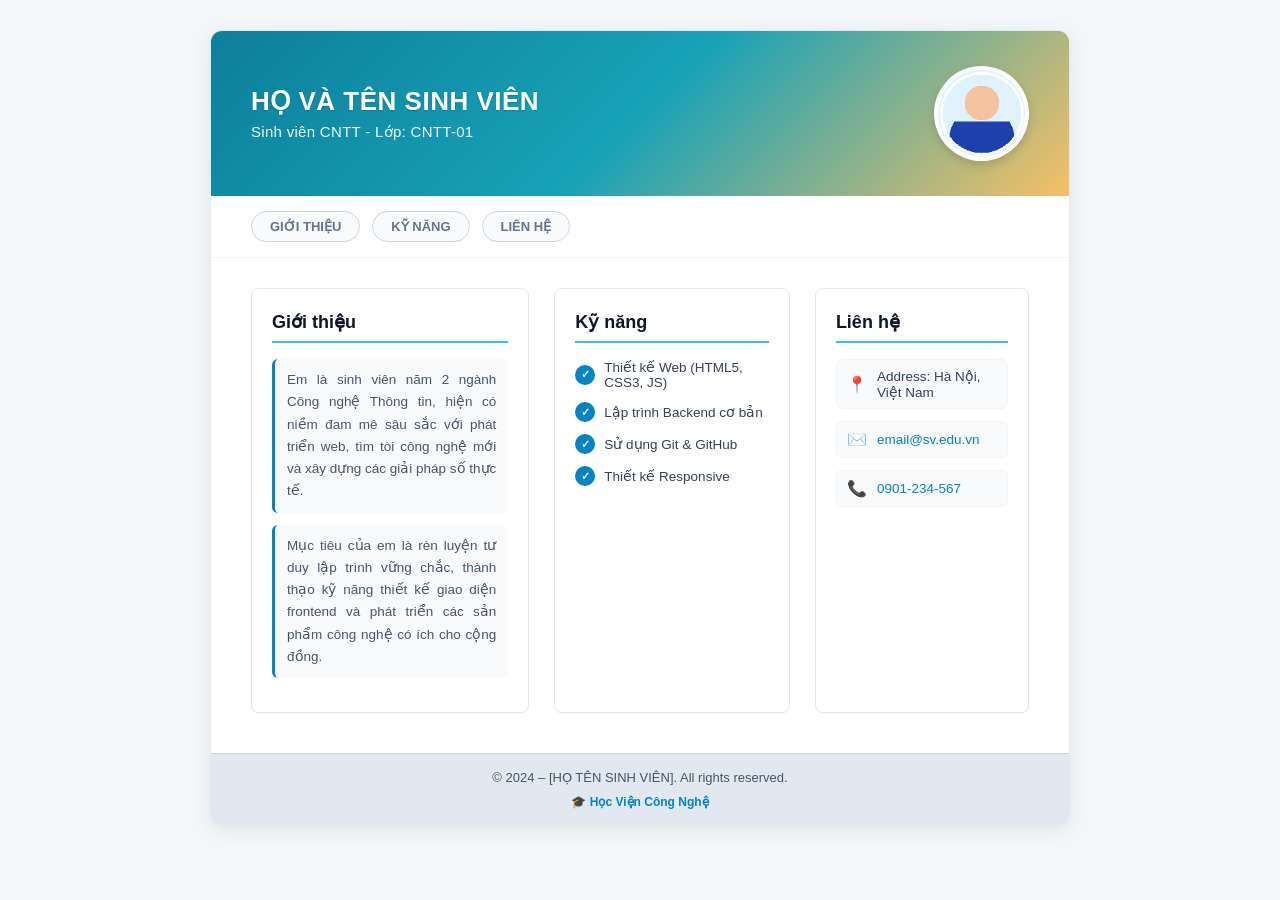
<file: C1_6651071028/index.html>
<!DOCTYPE html>
<html lang="vi">
<head>
  <meta charset="UTF-8">
  <meta name="viewport" content="width=device-width, initial-scale=1.0">
  <meta name="description" content="Trang giới thiệu cá nhân của sinh viên">
  <meta name="author" content="HỌ VÀ TÊN SINH VIÊN">
  <meta name="keywords" content="sinh viên, CNTT, giới thiệu">
  <title>Giới thiệu bản thân – [Họ tên]</title>
  <link rel="stylesheet" href="style.css">
</head>
<body>

  <div class="profile-card">
    <header>
      <hgroup>
        <h1>HỌ VÀ TÊN SINH VIÊN</h1>
        <h2>Sinh viên CNTT - Lớp: CNTT-01</h2>
      </hgroup>
      <div class="avatar-wrapper">
        <img src="avatar.png" alt="Ảnh đại diện sinh viên">
      </div>
    </header>

    <nav>
      <a href="#gioithieu">GIỚI THIỆU</a>
      <a href="#kynang">KỸ NĂNG</a>
      <a href="#lienhe">LIÊN HỆ</a>
    </nav>

    <main>
      <section id="gioithieu">
        <h2>Giới thiệu</h2>
        <p>Em là sinh viên năm 2 ngành Công nghệ Thông tin, hiện có niềm đam mê sâu sắc với phát triển web, tìm tòi công nghệ mới và xây dựng các giải pháp số thực tế.</p>
        <p>Mục tiêu của em là rèn luyện tư duy lập trình vững chắc, thành thạo kỹ năng thiết kế giao diện frontend và phát triển các sản phẩm công nghệ có ích cho cộng đồng.</p>
      </section>

      <section id="kynang">
        <h2>Kỹ năng</h2>
        <ul>
          <li>Thiết kế Web (HTML5, CSS3, JS)</li>
          <li>Lập trình Backend cơ bản</li>
          <li>Sử dụng Git &amp; GitHub</li>
          <li>Thiết kế Responsive</li>
        </ul>
      </section>

      <section id="lienhe">
        <h2>Liên hệ</h2>
        <address>
          <div class="contact-item">
            <span class="icon">📍</span>
            <span>Address: Hà Nội, Việt Nam</span>
          </div>
          <div class="contact-item">
            <span class="icon">✉️</span>
            <a href="mailto:email@sv.edu.vn">email@sv.edu.vn</a>
          </div>
          <div class="contact-item">
            <span class="icon">📞</span>
            <a href="tel:0901234567">0901-234-567</a>
          </div>
        </address>
      </section>
    </main>

    <footer>
      © 2024 – [HỌ TÊN SINH VIÊN]. All rights reserved.
      <div class="footer-badge">
        <span>🎓 Học Viện Công Nghệ</span>
      </div>
    </footer>
  </div>

</body>
</html>
</file>
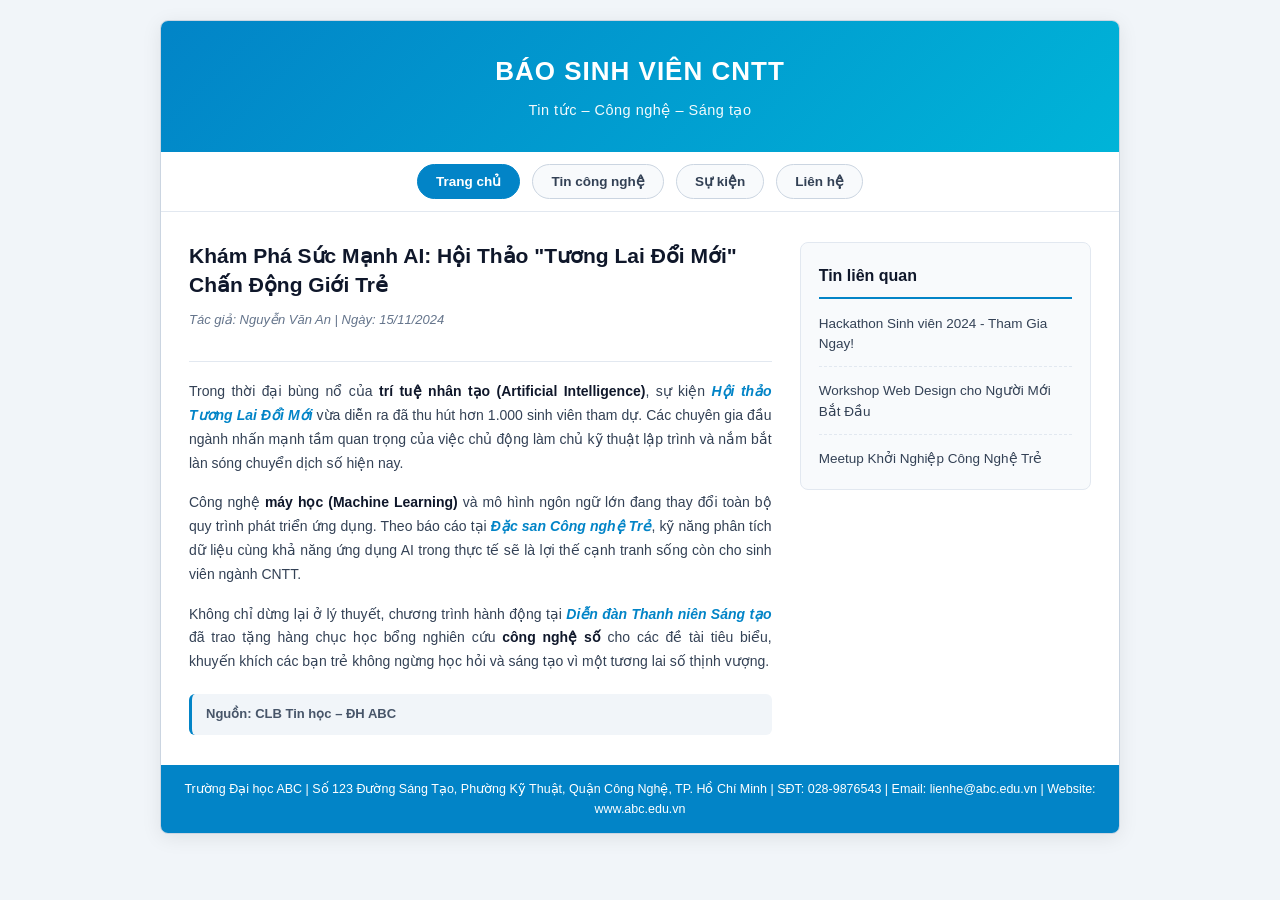
<file: C2_6651071028/tintuc.html>
<!DOCTYPE html>
<html lang="vi">
<head>
  <meta charset="UTF-8">
  <meta name="viewport" content="width=device-width, initial-scale=1.0">
  <meta name="description" content="Trang tin tức Báo Sinh Viên CNTT - Tin tức, Công nghệ, Sáng tạo">
  <title>Trang tin tức – Báo Sinh Viên CNTT</title>
  <link rel="stylesheet" href="style.css">
</head>
<body>

  <div class="news-wrapper">
    <header class="site-header">
      <hgroup>
        <h1>Báo Sinh Viên CNTT</h1>
        <p>Tin tức – Công nghệ – Sáng tạo</p>
      </hgroup>
    </header>

    <nav class="site-nav">
      <a href="#" class="active">Trang chủ</a>
      <a href="#">Tin công nghệ</a>
      <a href="#">Sự kiện</a>
      <a href="#">Liên hệ</a>
    </nav>

    <main>
      <article>
        <header>
          <h2>Khám Phá Sức Mạnh AI: Hội Thảo "Tương Lai Đổi Mới" Chấn Động Giới Trẻ</h2>
          <p class="article-meta">Tác giả: Nguyễn Văn An | Ngày: 15/11/2024</p>
        </header>

        <p>
          Trong thời đại bùng nổ của <strong>trí tuệ nhân tạo (Artificial Intelligence)</strong>, sự kiện <em>Hội thảo Tương Lai Đổi Mới</em> vừa diễn ra đã thu hút hơn 1.000 sinh viên tham dự. Các chuyên gia đầu ngành nhấn mạnh tầm quan trọng của việc chủ động làm chủ kỹ thuật lập trình và nắm bắt làn sóng chuyển dịch số hiện nay.
        </p>

        <p>
          Công nghệ <strong>máy học (Machine Learning)</strong> và mô hình ngôn ngữ lớn đang thay đổi toàn bộ quy trình phát triển ứng dụng. Theo báo cáo tại <em>Đặc san Công nghệ Trẻ</em>, kỹ năng phân tích dữ liệu cùng khả năng ứng dụng AI trong thực tế sẽ là lợi thế cạnh tranh sống còn cho sinh viên ngành CNTT.
        </p>

        <p>
          Không chỉ dừng lại ở lý thuyết, chương trình hành động tại <em>Diễn đàn Thanh niên Sáng tạo</em> đã trao tặng hàng chục học bổng nghiên cứu <strong>công nghệ số</strong> cho các đề tài tiêu biểu, khuyến khích các bạn trẻ không ngừng học hỏi và sáng tạo vì một tương lai số thịnh vượng.
        </p>

        <footer>
          Nguồn: CLB Tin học – ĐH ABC
        </footer>
      </article>

      <aside>
        <h3>Tin liên quan</h3>
        <ul>
          <li><a href="#">Hackathon Sinh viên 2024 - Tham Gia Ngay!</a></li>
          <li><a href="#">Workshop Web Design cho Người Mới Bắt Đầu</a></li>
          <li><a href="#">Meetup Khởi Nghiệp Công Nghệ Trẻ</a></li>
        </ul>
      </aside>
    </main>

    <footer class="site-footer">
      <address>
        Trường Đại học ABC | Số 123 Đường Sáng Tạo, Phường Kỹ Thuật, Quận Công Nghệ, TP. Hồ Chí Minh | SĐT: 028-9876543 | Email: lienhe@abc.edu.vn | Website: www.abc.edu.vn
      </address>
    </footer>
  </div>

</body>
</html>
</file>
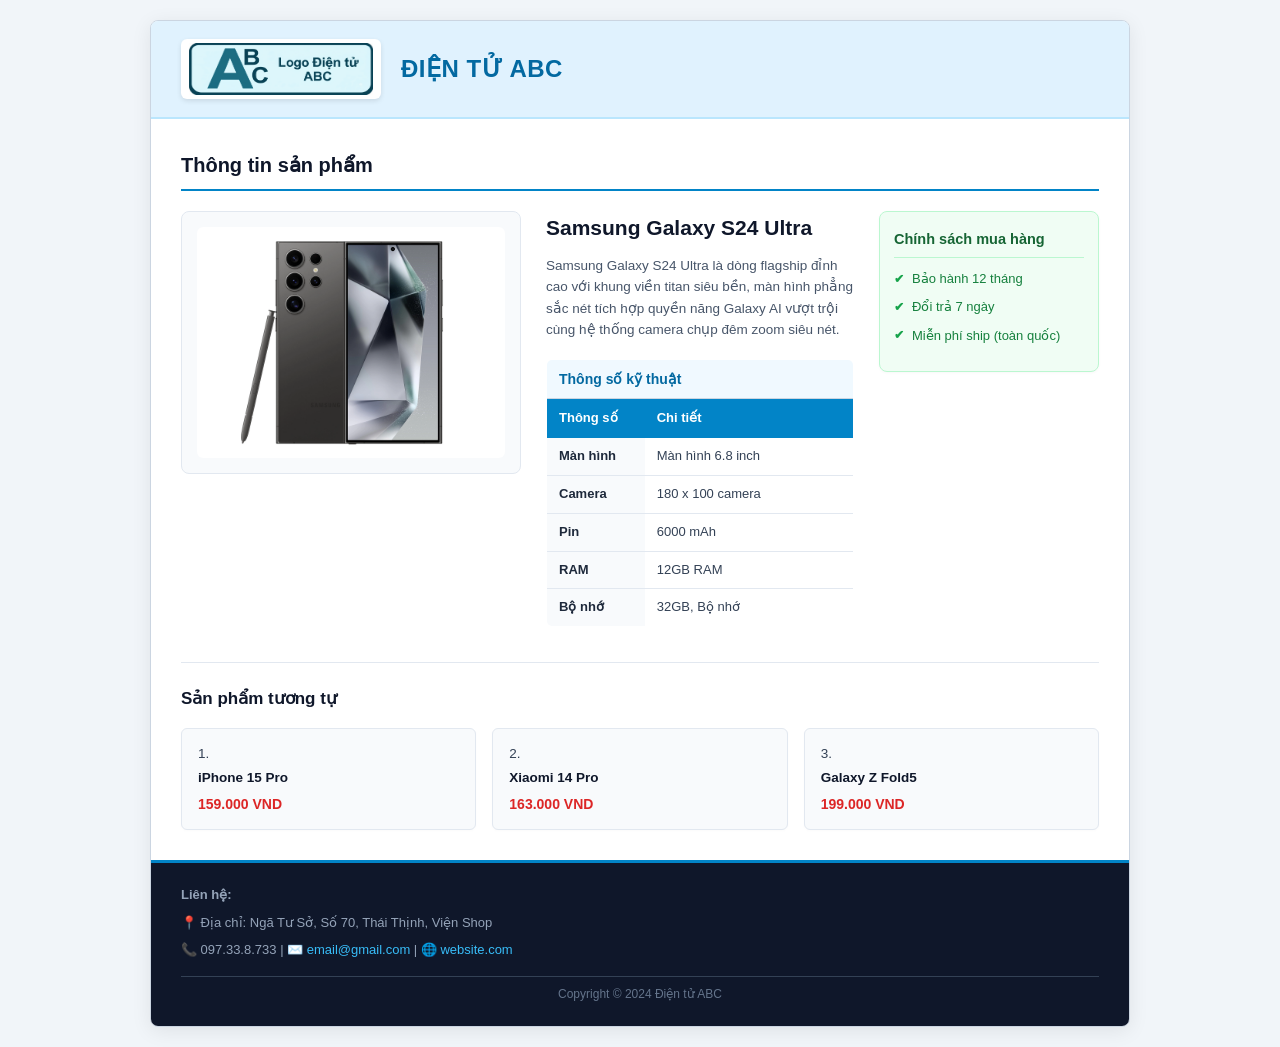
<file: C3_6651071028/sanpham.html>
<!DOCTYPE html>
<html lang="vi">
<head>
  <meta charset="UTF-8">
  <meta name="viewport" content="width=device-width, initial-scale=1.0">
  <meta name="description" content="Trang thông tin sản phẩm Samsung Galaxy S24 Ultra - Điện tử ABC">
  <title>Trang sản phẩm – Điện tử ABC</title>
  <link rel="stylesheet" href="style.css">
</head>
<body>

  <div class="store-container">
    <header>
      <img src="logo.png" alt="Logo Điện tử ABC" width="200" height="60">
      <h1>Điện tử ABC</h1>
    </header>

    <main>
      <h2 class="section-title">Thông tin sản phẩm</h2>

      <div class="product-grid">
        <section class="product-image-box">
          <img src="s24ultra.jpg" alt="Samsung Galaxy S24 Ultra" width="400" height="400">
        </section>

        <section class="product-details">
          <h2>Samsung Galaxy S24 Ultra</h2>
          <p class="product-desc">
            Samsung Galaxy S24 Ultra là dòng flagship đỉnh cao với khung viền titan siêu bền, màn hình phẳng sắc nét tích hợp quyền năng Galaxy AI vượt trội cùng hệ thống camera chụp đêm zoom siêu nét.
          </p>

          <table>
            <caption>Thông số kỹ thuật</caption>
            <thead>
              <tr>
                <th scope="col">Thông số</th>
                <th scope="col">Chi tiết</th>
              </tr>
            </thead>
            <tbody>
              <tr>
                <th scope="row">Màn hình</th>
                <td>Màn hình 6.8 inch</td>
              </tr>
              <tr>
                <th scope="row">Camera</th>
                <td>180 x 100 camera</td>
              </tr>
              <tr>
                <th scope="row">Pin</th>
                <td>6000 mAh</td>
              </tr>
              <tr>
                <th scope="row">RAM</th>
                <td>12GB RAM</td>
              </tr>
              <tr>
                <th scope="row">Bộ nhớ</th>
                <td>32GB, Bộ nhớ</td>
              </tr>
            </tbody>
          </table>
        </section>

        <aside>
          <h3>Chính sách mua hàng</h3>
          <ul>
            <li>Bảo hành 12 tháng</li>
            <li>Đổi trả 7 ngày</li>
            <li>Miễn phí ship (toàn quốc)</li>
          </ul>
        </aside>
      </div>

      <section class="similar-products">
        <h2>Sản phẩm tương tự</h2>
        <ol>
          <li>
            <strong>iPhone 15 Pro</strong>
            <span class="price">159.000 VND</span>
          </li>
          <li>
            <strong>Xiaomi 14 Pro</strong>
            <span class="price">163.000 VND</span>
          </li>
          <li>
            <strong>Galaxy Z Fold5</strong>
            <span class="price">199.000 VND</span>
          </li>
        </ol>
      </section>
    </main>

    <footer>
      <p><strong>Liên hệ:</strong></p>
      <p>📍 Địa chỉ: Ngã Tư Sở, Số 70, Thái Thịnh, Viện Shop</p>
      <p>📞 097.33.8.733 | ✉️ <a href="mailto:email@gmail.com">email@gmail.com</a> | 🌐 <a href="#">website.com</a></p>
      <div class="footer-bottom">
        Copyright © 2024 Điện tử ABC
      </div>
    </footer>
  </div>

</body>
</html>
</file>
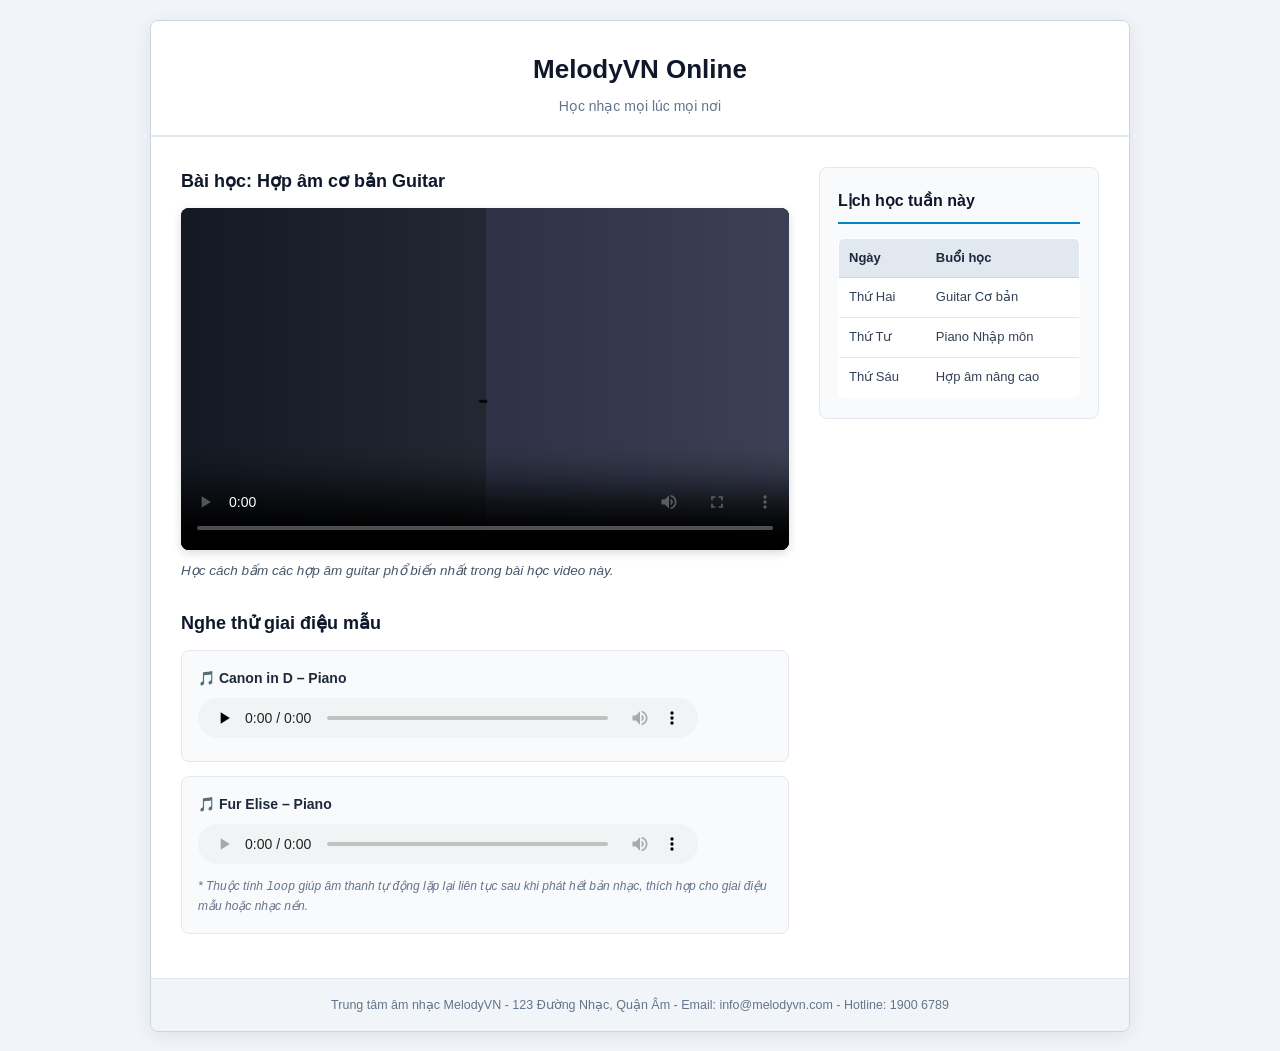
<file: C4_6651071028/media.html>
<!DOCTYPE html>
<html lang="vi">
<head>
  <meta charset="UTF-8">
  <meta name="viewport" content="width=device-width, initial-scale=1.0">
  <meta name="description" content="Trung tâm âm nhạc MelodyVN - Học nhạc online có video hướng dẫn và audio thử nghiệm">
  <title>MelodyVN Online – Đa phương tiện</title>
  <link rel="stylesheet" href="style.css">
</head>
<body>

  <div class="media-container">
    <header>
      <hgroup>
        <h1>MelodyVN Online</h1>
        <h2>Học nhạc mọi lúc mọi nơi</h2>
      </hgroup>
    </header>

    <main>
      <div class="left-content">
        <section>
          <h2>Bài học: Hợp âm cơ bản Guitar</h2>
          <div class="video-wrapper">
            <video width="640" height="360" controls poster="thumbnail.jpg" preload="metadata">
              <source src="bai_hoc_guitar.mp4" type="video/mp4">
              <source src="bai_hoc_guitar.webm" type="video/webm">
              <p>Trình duyệt của bạn không hỗ trợ video.</p>
            </video>
          </div>
          <p class="video-desc">Học cách bấm các hợp âm guitar phổ biến nhất trong bài học video này.</p>
        </section>

        <section>
          <h2>Nghe thử giai điệu mẫu</h2>

          <div class="audio-block">
            <p class="audio-title">🎵 Canon in D – Piano</p>
            <audio controls preload="none">
              <source src="canon_piano.mp3" type="audio/mpeg">
              <source src="canon_piano.ogg" type="audio/ogg">
              <p>Trình duyệt không hỗ trợ audio.</p>
            </audio>
          </div>

          <div class="audio-block">
            <p class="audio-title">🎵 Fur Elise – Piano</p>
            <audio controls autoplay loop>
              <source src="fur_elise.mp3" type="audio/mpeg">
              <source src="fur_elise.ogg" type="audio/ogg">
              <p>Trình duyệt không hỗ trợ audio.</p>
            </audio>
            <p class="audio-note"><em>* Thuộc tính <code>loop</code> giúp âm thanh tự động lặp lại liên tục sau khi phát hết bản nhạc, thích hợp cho giai điệu mẫu hoặc nhạc nền.</em></p>
          </div>
        </section>
      </div>

      <aside>
        <h3>Lịch học tuần này</h3>
        <table>
          <thead>
            <tr>
              <th>Ngày</th>
              <th>Buổi học</th>
            </tr>
          </thead>
          <tbody>
            <tr>
              <td>Thứ Hai</td>
              <td>Guitar Cơ bản</td>
            </tr>
            <tr>
              <td>Thứ Tư</td>
              <td>Piano Nhập môn</td>
            </tr>
            <tr>
              <td>Thứ Sáu</td>
              <td>Hợp âm nâng cao</td>
            </tr>
          </tbody>
        </table>
      </aside>
    </main>

    <footer>
      Trung tâm âm nhạc MelodyVN - 123 Đường Nhạc, Quận Âm - Email: info@melodyvn.com - Hotline: 1900 6789
    </footer>
  </div>

</body>
</html>
</file>
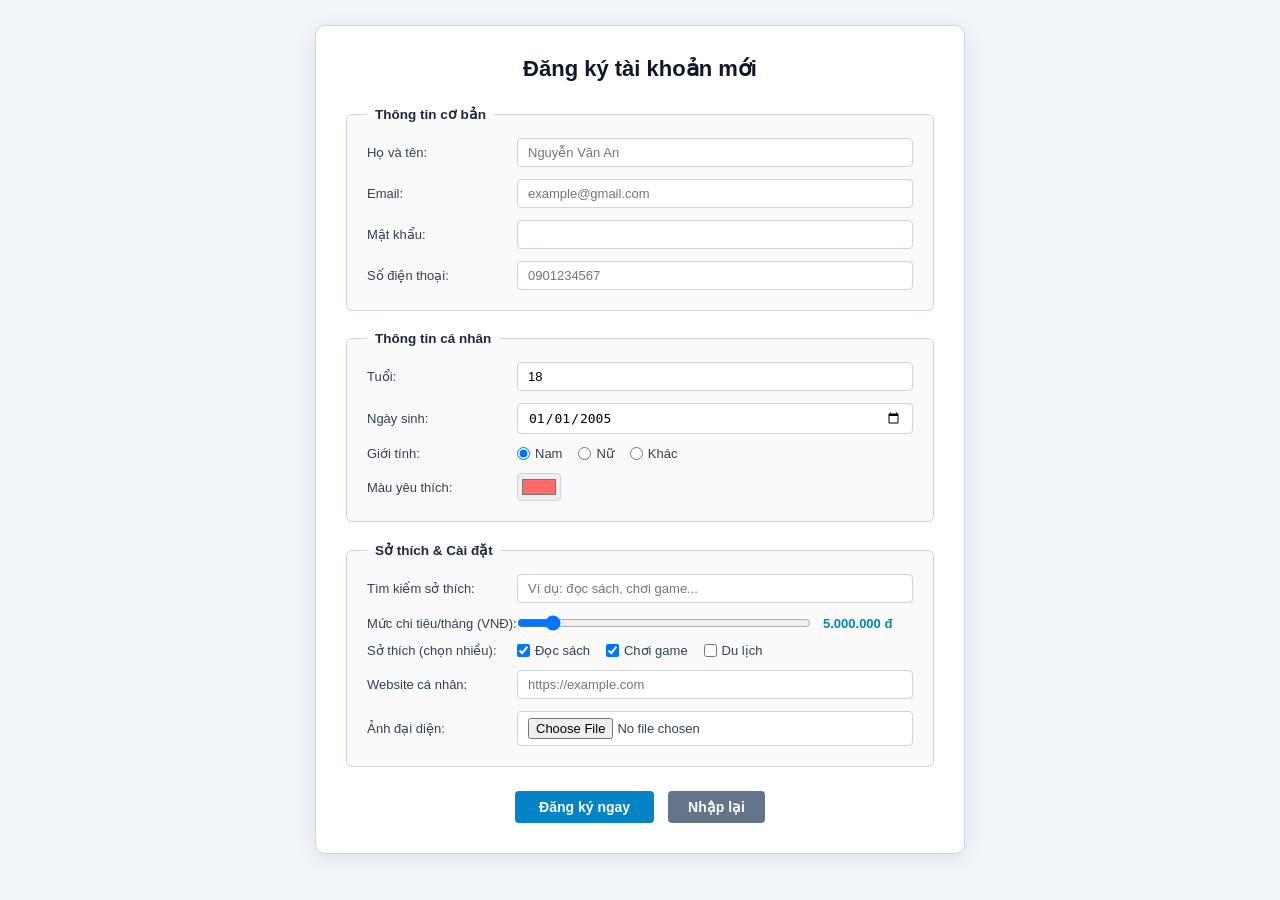
<file: C5_6651071028/dangky.html>
<!DOCTYPE html>
<html lang="vi">
<head>
  <meta charset="UTF-8">
  <meta name="viewport" content="width=device-width, initial-scale=1.0">
  <meta name="description" content="Trang đăng ký tài khoản khách hàng - ShopVN">
  <title>Đăng ký tài khoản mới – ShopVN</title>
  <link rel="stylesheet" href="style.css">
</head>
<body>

  <main>
    <section class="form-container">
      <h1>Đăng ký tài khoản mới</h1>

      <form action="xu_ly_dangky.php" method="POST" enctype="multipart/form-data" name="formDangKy" id="formDangKy">
        <!-- Fieldset 1: Thông tin cơ bản -->
        <fieldset>
          <legend>Thông tin cơ bản</legend>

          <div class="form-group">
            <label for="hoten">Họ và tên:</label>
            <input type="text" name="hoten" id="hoten" class="form-control" placeholder="Nguyễn Văn An" required maxlength="100">
          </div>

          <div class="form-group">
            <label for="email">Email:</label>
            <input type="email" name="email" id="email" class="form-control" placeholder="example@gmail.com" required>
          </div>

          <div class="form-group">
            <label for="matkhau">Mật khẩu:</label>
            <input type="password" name="matkhau" id="matkhau" class="form-control" minlength="8" required>
          </div>

          <div class="form-group">
            <label for="sdt">Số điện thoại:</label>
            <input type="tel" name="sdt" id="sdt" class="form-control" pattern="[0-9]{10}" placeholder="0901234567">
          </div>
        </fieldset>

        <!-- Fieldset 2: Thông tin cá nhân -->
        <fieldset>
          <legend>Thông tin cá nhân</legend>

          <div class="form-group">
            <label for="tuoi">Tuổi:</label>
            <input type="number" name="tuoi" id="tuoi" class="form-control" min="16" max="99" step="1" value="18">
          </div>

          <div class="form-group">
            <label for="ngaysinh">Ngày sinh:</label>
            <input type="date" name="ngaysinh" id="ngaysinh" class="form-control" min="1950-01-01" max="2010-12-31" value="2005-01-01">
          </div>

          <div class="form-group">
            <label>Giới tính:</label>
            <div class="inline-options">
              <label><input type="radio" name="gioitinh" id="gt_nam" value="nam" checked> Nam</label>
              <label><input type="radio" name="gioitinh" id="gt_nu" value="nu"> Nữ</label>
              <label><input type="radio" name="gioitinh" id="gt_khac" value="khac"> Khác</label>
            </div>
          </div>

          <div class="form-group">
            <label for="mauua">Màu yêu thích:</label>
            <input type="color" name="mauua" id="mauua" value="#FF6B6B">
          </div>
        </fieldset>

        <!-- Fieldset 3: Sở thích & Cài đặt -->
        <fieldset>
          <legend>Sở thích &amp; Cài đặt</legend>

          <div class="form-group">
            <label for="soikim">Tìm kiếm sở thích:</label>
            <input type="search" name="soikim" id="soikim" class="form-control" placeholder="Ví dụ: đọc sách, chơi game...">
          </div>

          <div class="form-group">
            <label for="chitieu">Mức chi tiêu/tháng (VNĐ):</label>
            <div class="range-group">
              <input type="range" name="chitieu" id="chitieu" min="0" max="50000000" step="500000" value="5000000" oninput="document.getElementById('chitieu_val').innerText = Number(this.value).toLocaleString('vi-VN') + ' đ'">
              <span id="chitieu_val" class="range-display">5.000.000 đ</span>
            </div>
          </div>

          <div class="form-group">
            <label>Sở thích (chọn nhiều):</label>
            <div class="inline-options">
              <label><input type="checkbox" name="st_docsinh" id="st_docsinh" value="doc" checked> Đọc sách</label>
              <label><input type="checkbox" name="st_game" id="st_game" value="game" checked> Chơi game</label>
              <label><input type="checkbox" name="st_du_lich" id="st_du_lich" value="dulich"> Du lịch</label>
            </div>
          </div>

          <div class="form-group">
            <label for="website">Website cá nhân:</label>
            <input type="url" name="website" id="website" class="form-control" placeholder="https://example.com">
          </div>

          <div class="form-group">
            <label for="avatar">Ảnh đại diện:</label>
            <input type="file" name="avatar" id="avatar" class="form-control" accept="image/png, image/jpeg">
          </div>
        </fieldset>

        <!-- Nút submit & reset -->
        <div class="button-group">
          <input type="submit" value="Đăng ký ngay">
          <input type="reset" value="Nhập lại">
        </div>
      </form>
    </section>
  </main>

</body>
</html>
</file>
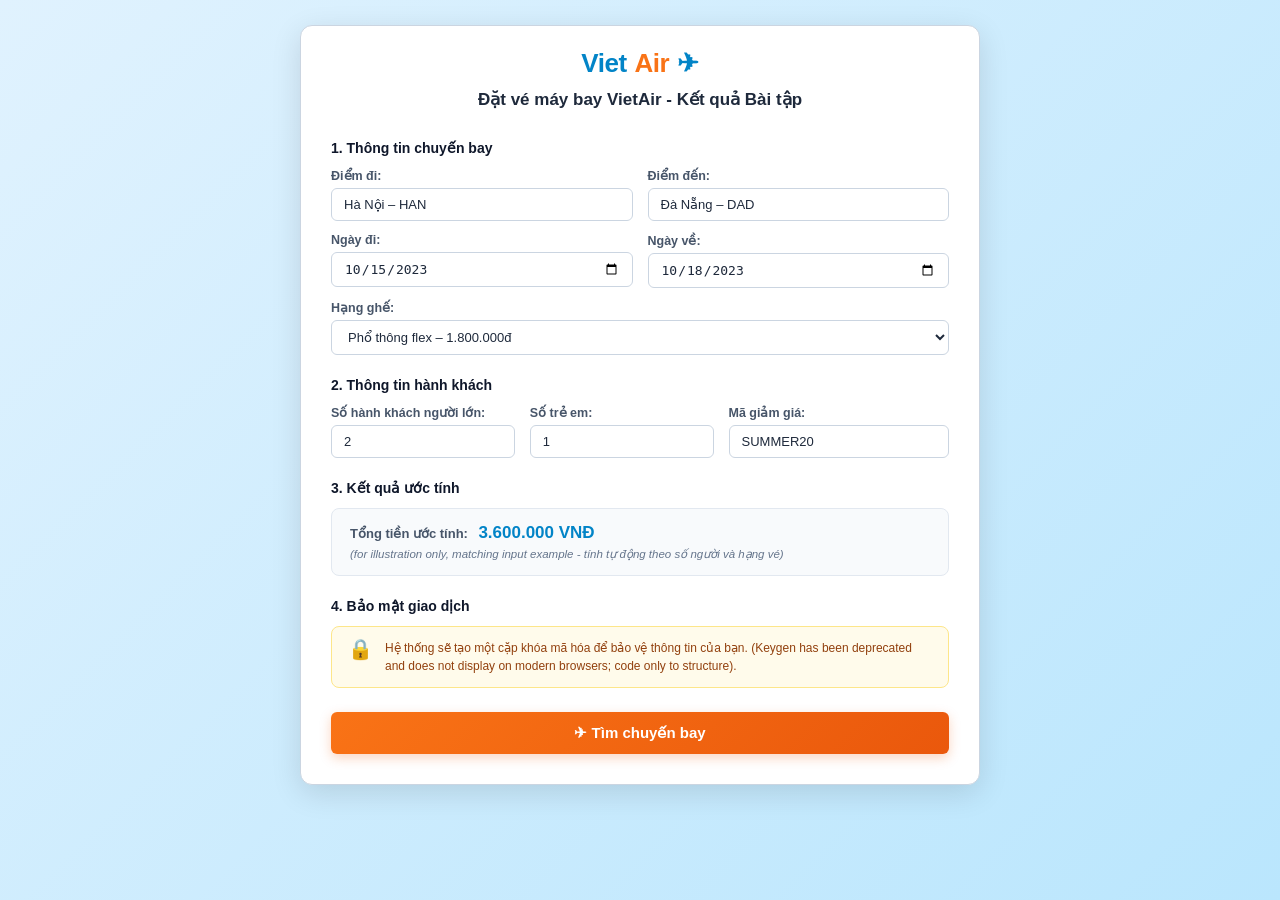
<file: C6_6651071028/datve.html>
<!DOCTYPE html>
<html lang="vi">
<head>
  <meta charset="UTF-8">
  <meta name="viewport" content="width=device-width, initial-scale=1.0">
  <meta name="description" content="Form đặt vé máy bay trực tuyến VietAir">
  <title>Đặt vé máy bay VietAir – Datalist &amp; Output</title>
  <link rel="stylesheet" href="style.css">
</head>
<body>

  <div class="booking-wrapper">
    <div class="brand-header">
      <div class="brand-logo">
        Viet<span>Air</span> ✈
      </div>
      <h1 class="brand-title">Đặt vé máy bay VietAir - Kết quả Bài tập</h1>
    </div>

    <form action="xu_ly_ve.php" method="POST" oninput="calculateFare()">
      <!-- Datalist gợi ý sân bay dùng chung -->
      <datalist id="danhsach_thanh_pho">
        <option value="Hà Nội – HAN"></option>
        <option value="TP. Hồ Chí Minh – SGN"></option>
        <option value="Đà Nẵng – DAD"></option>
        <option value="Nha Trang – CXR"></option>
        <option value="Phú Quốc – PQC"></option>
        <option value="Hải Phòng – HPH"></option>
        <option value="Cần Thơ – VCA"></option>
      </datalist>

      <!-- Datalist mã giảm giá -->
      <datalist id="ma_uu_dai">
        <option value="SUMMER20"></option>
        <option value="NEWMEMBER"></option>
        <option value="HOLIDAY50"></option>
      </datalist>

      <!-- Phần 1 – Thông tin chuyến bay -->
      <div class="form-part">
        <h2 class="part-title">1. Thông tin chuyến bay</h2>

        <div class="grid-row-2">
          <div class="field-box">
            <label for="diem_di">Điểm đi:</label>
            <input type="text" name="diem_di" id="diem_di" class="form-input" list="danhsach_thanh_pho" placeholder="Nhập điểm đi" value="Hà Nội – HAN" required>
          </div>
          <div class="field-box">
            <label for="diem_den">Điểm đến:</label>
            <input type="text" name="diem_den" id="diem_den" class="form-input" list="danhsach_thanh_pho" placeholder="Nhập điểm đến" value="Đà Nẵng – DAD" required>
          </div>
        </div>

        <div class="grid-row-2">
          <div class="field-box">
            <label for="ngay_di">Ngày đi:</label>
            <input type="date" name="ngay_di" id="ngay_di" class="form-input" value="2023-10-15" required>
          </div>
          <div class="field-box">
            <label for="ngay_ve">Ngày về:</label>
            <input type="date" name="ngay_ve" id="ngay_ve" class="form-input" value="2023-10-18">
          </div>
        </div>

        <div class="field-box">
          <label for="hang_ghe">Hạng ghế:</label>
          <select name="hang_ghe" id="hang_ghe">
            <optgroup label="Phổ thông">
              <option value="eco_basic">Phổ thông basic – 1.200.000đ</option>
              <option value="eco_flex" selected>Phổ thông flex – 1.800.000đ</option>
            </optgroup>
            <optgroup label="Thương gia">
              <option value="biz">Thương gia – 4.500.000đ</option>
            </optgroup>
          </select>
        </div>
      </div>

      <!-- Phần 2 – Thông tin hành khách -->
      <div class="form-part">
        <h2 class="part-title">2. Thông tin hành khách</h2>

        <div class="grid-row-3">
          <div class="field-box">
            <label for="nguoi_lon">Số hành khách người lớn:</label>
            <input type="number" name="nguoi_lon" id="nguoi_lon" class="form-input" min="1" max="9" value="2">
          </div>

          <div class="field-box">
            <label for="tre_em">Số trẻ em:</label>
            <input type="number" name="tre_em" id="tre_em" class="form-input" min="0" max="9" value="1">
          </div>

          <div class="field-box">
            <label for="ma_giam">Mã giảm giá:</label>
            <input type="text" name="ma_giam" id="ma_giam" class="form-input" placeholder="Nhập mã nếu có" list="ma_uu_dai" value="SUMMER20">
          </div>
        </div>
      </div>

      <!-- Phần 3 – Kết quả -->
      <div class="form-part">
        <h2 class="part-title">3. Kết quả ước tính</h2>

        <div class="estimate-box">
          <div>
            <label for="tong_tien" class="estimate-label">Tổng tiền ước tính:</label>
            <output name="tong_tien" id="tong_tien" for="hang_ghe nguoi_lon tre_em">3.600.000 VNĐ</output>
          </div>
          <p class="estimate-subtext">(for illustration only, matching input example - tính tự động theo số người và hạng vé)</p>
        </div>
      </div>

      <!-- Phần 4 – Bảo mật -->
      <div class="form-part">
        <h2 class="part-title">4. Bảo mật giao dịch</h2>

        <div class="security-box">
          <span class="security-icon">🔒</span>
          <div class="security-text">
            Hệ thống sẽ tạo một cặp khóa mã hóa để bảo vệ thông tin của bạn. (Keygen has been deprecated and does not display on modern browsers; code only to structure).
            <keygen name="security_key" keytype="rsa" style="display:none;">
          </div>
        </div>
      </div>

      <!-- Nút submit -->
      <button type="submit">✈ Tìm chuyến bay</button>
    </form>
  </div>

  <script>
    function calculateFare() {
      const seat = document.getElementById('hang_ghe').value;
      const adults = parseInt(document.getElementById('nguoi_lon').value) || 0;
      const children = parseInt(document.getElementById('tre_em').value) || 0;
      
      let basePrice = 1200000;
      if (seat === 'eco_flex') basePrice = 1800000;
      if (seat === 'biz') basePrice = 4500000;

      // Children 50% price
      const total = (adults * basePrice) + (children * basePrice * 0.5);
      document.getElementById('tong_tien').value = total.toLocaleString('vi-VN') + ' VNĐ';
    }
  </script>

</body>
</html>
</file>
<file: C1_6651071028/style.css>
* {
  box-sizing: border-box;
  margin: 0;
  padding: 0;
}

body {
  font-family: 'Segoe UI', Arial, sans-serif;
  background-color: #f4f7f9;
  color: #333;
  padding: 30px 15px;
  display: flex;
  flex-direction: column;
  align-items: center;
  min-height: 100vh;
}

/* Main Container */
.profile-card {
  width: 100%;
  max-width: 860px;
  background: #fff;
  border-radius: 12px;
  overflow: hidden;
  box-shadow: 0 4px 20px rgba(0, 0, 0, 0.08);
  border: 1px solid #e2e8f0;
}

/* Header Banner */
header {
  background: linear-gradient(135deg, #0d7f9c 0%, #17a2b8 50%, #f6c065 100%);
  padding: 35px 40px;
  display: flex;
  justify-content: space-between;
  align-items: center;
  color: white;
  position: relative;
}

header hgroup h1 {
  font-size: 26px;
  font-weight: 800;
  letter-spacing: 0.5px;
  margin-bottom: 6px;
  text-transform: uppercase;
  text-shadow: 0 1px 2px rgba(0,0,0,0.15);
}

header hgroup h2 {
  font-size: 15px;
  font-weight: 400;
  opacity: 0.95;
  letter-spacing: 0.3px;
}

.avatar-wrapper {
  width: 95px;
  height: 95px;
  border-radius: 50%;
  border: 4px solid rgba(255, 255, 255, 0.9);
  overflow: hidden;
  background: #e0f2fe;
  box-shadow: 0 4px 10px rgba(0,0,0,0.15);
  flex-shrink: 0;
}

.avatar-wrapper img {
  width: 100%;
  height: 100%;
  object-fit: cover;
  display: block;
}

/* Navigation */
nav {
  background: #ffffff;
  padding: 15px 40px;
  display: flex;
  gap: 12px;
  border-bottom: 1px solid #f1f5f9;
}

nav a {
  text-decoration: none;
  font-size: 13px;
  font-weight: 700;
  text-transform: uppercase;
  color: #64748b;
  padding: 7px 18px;
  border-radius: 20px;
  background: #f8fafc;
  border: 1px solid #cbd5e1;
  transition: all 0.2s ease;
}

nav a:hover,
nav a:focus {
  background: #0e7490;
  color: #ffffff;
  border-color: #0e7490;
  transform: translateY(-1px);
}

/* Main Content: 3 Columns */
main {
  padding: 30px 40px 40px;
  display: grid;
  grid-template-columns: 1.3fr 1.1fr 1fr;
  gap: 25px;
}

section {
  background: #ffffff;
  border: 1px solid #e2e8f0;
  border-radius: 8px;
  padding: 22px 20px;
  box-shadow: 0 1px 3px rgba(0,0,0,0.03);
}

section h2 {
  font-size: 18px;
  color: #0f172a;
  font-weight: 700;
  margin-bottom: 16px;
  position: relative;
  padding-bottom: 8px;
  border-bottom: 2px solid #38bdf8;
}

/* Section 1: Giới thiệu */
#gioithieu p {
  font-size: 13.5px;
  line-height: 1.65;
  color: #475569;
  margin-bottom: 12px;
  text-align: justify;
  background: #f8fafc;
  padding: 10px 12px;
  border-radius: 6px;
  border-left: 3px solid #0284c7;
}

/* Section 2: Kỹ năng */
#kynang ul {
  list-style: none;
}

#kynang ul li {
  font-size: 13.5px;
  color: #334155;
  margin-bottom: 12px;
  display: flex;
  align-items: center;
  gap: 9px;
}

#kynang ul li::before {
  content: "✓";
  display: inline-flex;
  align-items: center;
  justify-content: center;
  width: 20px;
  height: 20px;
  background: #0284c7;
  color: white;
  border-radius: 50%;
  font-size: 11px;
  font-weight: bold;
  flex-shrink: 0;
}

/* Section 3: Liên hệ */
#lienhe address {
  font-style: normal;
  font-size: 13.5px;
  color: #334155;
  display: flex;
  flex-direction: column;
  gap: 12px;
}

.contact-item {
  display: flex;
  align-items: center;
  gap: 10px;
  padding: 8px 10px;
  background: #f8fafc;
  border-radius: 6px;
  border: 1px solid #f1f5f9;
}

.contact-item .icon {
  color: #0284c7;
  font-size: 16px;
}

.contact-item a {
  color: #0284c7;
  text-decoration: none;
}
.contact-item a:hover {
  text-decoration: underline;
}

/* Footer */
footer {
  background: #e2e8f0;
  padding: 16px 40px;
  text-align: center;
  font-size: 13px;
  color: #475569;
  border-top: 1px solid #cbd5e1;
  display: flex;
  flex-direction: column;
  align-items: center;
  gap: 6px;
}

.footer-badge {
  display: inline-flex;
  align-items: center;
  gap: 6px;
  color: #0284c7;
  font-weight: 600;
  font-size: 12px;
  margin-top: 4px;
}

@media (max-width: 768px) {
  main {
    grid-template-columns: 1fr;
  }
  header {
    flex-direction: column;
    text-align: center;
    gap: 15px;
  }
  nav {
    justify-content: center;
  }
}
</file>
<file: C2_6651071028/style.css>
* {
  box-sizing: border-box;
  margin: 0;
  padding: 0;
}

body {
  font-family: 'Segoe UI', Arial, sans-serif;
  background-color: #f1f5f9;
  color: #334155;
  line-height: 1.6;
  padding: 20px 15px;
  display: flex;
  flex-direction: column;
  align-items: center;
  min-height: 100vh;
}

/* Container */
.news-wrapper {
  width: 100%;
  max-width: 960px;
  background: #ffffff;
  border-radius: 8px;
  overflow: hidden;
  box-shadow: 0 4px 20px rgba(0,0,0,0.08);
  border: 1px solid #cbd5e1;
}

/* Header */
header.site-header {
  background: linear-gradient(135deg, #0284c7 0%, #00b4d8 100%);
  color: #ffffff;
  text-align: center;
  padding: 30px 20px;
}

header.site-header hgroup h1 {
  font-size: 26px;
  font-weight: 800;
  letter-spacing: 1px;
  text-transform: uppercase;
  margin-bottom: 6px;
}

header.site-header hgroup p {
  font-size: 14.5px;
  font-weight: 400;
  letter-spacing: 0.5px;
  opacity: 0.95;
}

/* Nav */
nav.site-nav {
  background: #ffffff;
  padding: 12px 25px;
  display: flex;
  justify-content: center;
  gap: 12px;
  border-bottom: 1px solid #e2e8f0;
  flex-wrap: wrap;
}

nav.site-nav a {
  text-decoration: none;
  color: #334155;
  font-size: 13.5px;
  font-weight: 600;
  padding: 6px 18px;
  border-radius: 20px;
  background: #f8fafc;
  border: 1px solid #cbd5e1;
  transition: all 0.2s;
}

nav.site-nav a:hover,
nav.site-nav a.active {
  background: #0284c7;
  color: #ffffff;
  border-color: #0284c7;
}

/* Main layout: article + aside */
main {
  padding: 30px 28px;
  display: grid;
  grid-template-columns: 2fr 1fr;
  gap: 28px;
}

/* Article */
article {
  background: #ffffff;
}

article header {
  margin-bottom: 18px;
  border-bottom: 1px solid #e2e8f0;
  padding-bottom: 14px;
}

article header h2 {
  font-size: 21px;
  color: #0f172a;
  line-height: 1.35;
  margin-bottom: 10px;
}

article header p.article-meta {
  font-size: 13px;
  color: #64748b;
  font-style: italic;
}

article p {
  font-size: 14px;
  color: #334155;
  margin-bottom: 16px;
  line-height: 1.7;
  text-align: justify;
}

article strong {
  color: #0f172a;
  font-weight: 700;
}

article em {
  color: #0284c7;
  font-style: italic;
  font-weight: 600;
}

article footer {
  margin-top: 20px;
  padding: 10px 14px;
  background: #f1f5f9;
  border-radius: 6px;
  font-size: 13px;
  color: #475569;
  font-weight: 600;
  border-left: 3px solid #0284c7;
}

/* Aside */
aside {
  background: #f8fafc;
  border: 1px solid #e2e8f0;
  border-radius: 8px;
  padding: 20px 18px;
  align-self: start;
}

aside h3 {
  font-size: 16px;
  color: #0f172a;
  margin-bottom: 15px;
  padding-bottom: 8px;
  border-bottom: 2px solid #0284c7;
}

aside ul {
  list-style: none;
}

aside ul li {
  margin-bottom: 14px;
  padding-bottom: 12px;
  border-bottom: 1px dashed #e2e8f0;
  font-size: 13.5px;
  line-height: 1.5;
}

aside ul li:last-child {
  border-bottom: none;
  margin-bottom: 0;
  padding-bottom: 0;
}

aside ul li a {
  text-decoration: none;
  color: #334155;
  font-weight: 500;
  transition: color 0.2s;
  display: block;
}

aside ul li a:hover {
  color: #0284c7;
  text-decoration: underline;
}

/* Page Footer */
footer.site-footer {
  background: #0284c7;
  color: #ffffff;
  padding: 14px 20px;
  text-align: center;
  font-size: 12.5px;
}

footer.site-footer address {
  font-style: normal;
  line-height: 1.6;
}

@media (max-width: 768px) {
  main {
    grid-template-columns: 1fr;
  }
}
</file>
<file: C3_6651071028/style.css>
* {
  box-sizing: border-box;
  margin: 0;
  padding: 0;
}

body {
  font-family: 'Segoe UI', Arial, sans-serif;
  background-color: #f1f5f9;
  color: #334155;
  line-height: 1.6;
  padding: 20px 15px;
  display: flex;
  flex-direction: column;
  align-items: center;
  min-height: 100vh;
}

/* Container */
.store-container {
  width: 100%;
  max-width: 980px;
  background: #ffffff;
  border-radius: 8px;
  overflow: hidden;
  box-shadow: 0 4px 20px rgba(0,0,0,0.08);
  border: 1px solid #cbd5e1;
}

/* Header */
header {
  background: #e0f2fe;
  padding: 18px 30px;
  display: flex;
  align-items: center;
  gap: 20px;
  border-bottom: 2px solid #bae6fd;
}

header img {
  border-radius: 6px;
  box-shadow: 0 2px 5px rgba(0,0,0,0.1);
  background: #ffffff;
  padding: 4px 8px;
}

header h1 {
  font-size: 24px;
  color: #0369a1;
  font-weight: 800;
  text-transform: uppercase;
  letter-spacing: 0.5px;
}

/* Main Area */
main {
  padding: 30px;
}

/* Product Section */
.section-title {
  font-size: 20px;
  font-weight: 700;
  color: #0f172a;
  margin-bottom: 20px;
  padding-bottom: 8px;
  border-bottom: 2px solid #0284c7;
}

.product-grid {
  display: grid;
  grid-template-columns: 340px 1fr 220px;
  gap: 25px;
  align-items: start;
  margin-bottom: 35px;
}

.product-image-box {
  border: 1px solid #e2e8f0;
  border-radius: 8px;
  padding: 15px;
  display: flex;
  justify-content: center;
  align-items: center;
  background: #f8fafc;
}

.product-image-box img {
  max-width: 100%;
  height: auto;
  border-radius: 6px;
  transition: transform 0.2s;
}
.product-image-box img:hover {
  transform: scale(1.02);
}

.product-details h2 {
  font-size: 21px;
  color: #0f172a;
  margin-bottom: 10px;
}

.product-details p.product-desc {
  font-size: 13.5px;
  color: #475569;
  line-height: 1.6;
  margin-bottom: 18px;
}

/* Table Specs */
table {
  width: 100%;
  border-collapse: collapse;
  font-size: 13px;
  background: #ffffff;
  border: 1px solid #cbd5e1;
  border-radius: 6px;
  overflow: hidden;
}

caption {
  font-size: 14px;
  font-weight: 700;
  color: #0369a1;
  padding: 8px 12px;
  background: #f0f9ff;
  border: 1px solid #cbd5e1;
  border-bottom: none;
  text-align: left;
}

table thead th {
  background: #0284c7;
  color: #ffffff;
  font-weight: 600;
  padding: 9px 12px;
  text-align: left;
  font-size: 13px;
}

table tbody th {
  background: #f8fafc;
  color: #1e293b;
  font-weight: 600;
  padding: 8px 12px;
  border-bottom: 1px solid #e2e8f0;
  text-align: left;
  width: 32%;
}

table tbody td {
  padding: 8px 12px;
  border-bottom: 1px solid #e2e8f0;
  color: #334155;
}

table tbody tr:last-child th,
table tbody tr:last-child td {
  border-bottom: none;
}

/* Aside: Policy */
aside {
  background: #f0fdf4;
  border: 1px solid #bbf7d0;
  border-radius: 8px;
  padding: 16px 14px;
  box-shadow: 0 1px 3px rgba(0,0,0,0.03);
}

aside h3 {
  font-size: 14.5px;
  color: #166534;
  margin-bottom: 12px;
  font-weight: 700;
  border-bottom: 1px solid #bbf7d0;
  padding-bottom: 6px;
}

aside ul {
  list-style: none;
}

aside ul li {
  font-size: 13px;
  color: #15803d;
  margin-bottom: 10px;
  display: flex;
  align-items: center;
  gap: 8px;
  line-height: 1.4;
}

aside ul li::before {
  content: "✔";
  color: #16a34a;
  font-size: 12px;
  font-weight: bold;
}

/* Similar Products */
.similar-products {
  margin-top: 25px;
  border-top: 1px solid #e2e8f0;
  padding-top: 22px;
}

.similar-products h2 {
  font-size: 17px;
  color: #0f172a;
  margin-bottom: 16px;
}

.similar-products ol {
  list-style-position: inside;
  display: grid;
  grid-template-columns: repeat(auto-fit, minmax(200px, 1fr));
  gap: 16px;
}

.similar-products ol li {
  background: #f8fafc;
  border: 1px solid #e2e8f0;
  border-radius: 6px;
  padding: 14px 16px;
  font-size: 13.5px;
  color: #334155;
  box-shadow: 0 1px 3px rgba(0,0,0,0.02);
  transition: transform 0.2s;
}
.similar-products ol li:hover {
  transform: translateY(-2px);
  border-color: #0284c7;
}

.similar-products ol li strong {
  display: block;
  color: #0f172a;
  margin-top: 2px;
  margin-bottom: 4px;
}

.similar-products ol li span.price {
  color: #dc2626;
  font-weight: 700;
  font-size: 14px;
}

/* Footer */
footer {
  background: #0f172a;
  color: #94a3b8;
  padding: 22px 30px;
  font-size: 13px;
  display: flex;
  flex-direction: column;
  gap: 8px;
  border-top: 3px solid #0284c7;
}

footer p {
  line-height: 1.5;
}

footer a {
  color: #38bdf8;
  text-decoration: none;
}
footer a:hover {
  text-decoration: underline;
}

.footer-bottom {
  margin-top: 8px;
  padding-top: 8px;
  border-top: 1px solid #334155;
  text-align: center;
  font-size: 12px;
  color: #64748b;
}

@media (max-width: 860px) {
  .product-grid {
    grid-template-columns: 1fr;
  }
}
</file>
<file: C4_6651071028/style.css>
* {
  box-sizing: border-box;
  margin: 0;
  padding: 0;
}

body {
  font-family: 'Segoe UI', Arial, sans-serif;
  background-color: #f1f5f9;
  color: #334155;
  line-height: 1.6;
  padding: 20px 15px;
  display: flex;
  flex-direction: column;
  align-items: center;
  min-height: 100vh;
}

/* Container */
.media-container {
  width: 100%;
  max-width: 980px;
  background: #ffffff;
  border-radius: 8px;
  overflow: hidden;
  box-shadow: 0 4px 20px rgba(0,0,0,0.08);
  border: 1px solid #cbd5e1;
}

/* Header */
header {
  background: #ffffff;
  padding: 28px 20px 18px;
  text-align: center;
  border-bottom: 2px solid #e2e8f0;
}

header hgroup h1 {
  font-size: 26px;
  color: #0f172a;
  font-weight: 800;
  margin-bottom: 4px;
}

header hgroup h2 {
  font-size: 14px;
  color: #64748b;
  font-weight: 500;
}

/* Main layout */
main {
  padding: 30px;
  display: grid;
  grid-template-columns: 1fr 280px;
  gap: 30px;
}

.left-content {
  display: flex;
  flex-direction: column;
  gap: 28px;
}

section {
  background: #ffffff;
}

section h2 {
  font-size: 18px;
  color: #0f172a;
  margin-bottom: 12px;
  font-weight: 700;
}

/* Video player */
.video-wrapper {
  max-width: 640px;
  background: #000;
  border-radius: 8px;
  overflow: hidden;
  box-shadow: 0 3px 10px rgba(0,0,0,0.15);
}

video {
  display: block;
  width: 100%;
  max-width: 640px;
  height: auto;
}

.video-desc {
  font-size: 13.5px;
  color: #475569;
  margin-top: 10px;
  font-style: italic;
}

/* Audio section */
.audio-block {
  background: #f8fafc;
  border: 1px solid #e2e8f0;
  border-radius: 8px;
  padding: 16px;
  margin-bottom: 14px;
}

.audio-title {
  font-size: 14px;
  font-weight: 600;
  color: #1e293b;
  margin-bottom: 8px;
  display: flex;
  align-items: center;
  gap: 6px;
}

audio {
  width: 100%;
  max-width: 500px;
  height: 40px;
  outline: none;
}

.audio-note {
  font-size: 12px;
  color: #64748b;
  margin-top: 6px;
}

/* Aside schedule */
aside {
  background: #f8fafc;
  border: 1px solid #e2e8f0;
  border-radius: 8px;
  padding: 20px 18px;
  align-self: start;
}

aside h3 {
  font-size: 16px;
  color: #0f172a;
  margin-bottom: 14px;
  padding-bottom: 8px;
  border-bottom: 2px solid #0284c7;
  font-weight: 700;
}

table {
  width: 100%;
  border-collapse: collapse;
  font-size: 13px;
  background: #ffffff;
  border: 1px solid #cbd5e1;
  border-radius: 6px;
  overflow: hidden;
}

table th {
  background: #e2e8f0;
  color: #1e293b;
  padding: 9px 10px;
  font-weight: 600;
  text-align: left;
  border-bottom: 1px solid #cbd5e1;
}

table td {
  padding: 9px 10px;
  border-bottom: 1px solid #e2e8f0;
  color: #334155;
}

table tr:last-child td {
  border-bottom: none;
}

/* Footer */
footer {
  background: #f1f5f9;
  border-top: 1px solid #e2e8f0;
  padding: 16px 20px;
  text-align: center;
  font-size: 12.5px;
  color: #64748b;
}

@media (max-width: 860px) {
  main {
    grid-template-columns: 1fr;
  }
}
</file>
<file: C5_6651071028/style.css>
* {
  box-sizing: border-box;
  margin: 0;
  padding: 0;
}

body {
  font-family: 'Segoe UI', Arial, sans-serif;
  background-color: #f1f5f9;
  color: #334155;
  padding: 25px 15px;
  display: flex;
  flex-direction: column;
  align-items: center;
  min-height: 100vh;
}

/* Container */
main {
  width: 100%;
  max-width: 650px;
}

.form-container {
  background: #ffffff;
  padding: 30px;
  border-radius: 10px;
  box-shadow: 0 4px 20px rgba(0, 0, 0, 0.08);
  border: 1px solid #cbd5e1;
}

h1 {
  text-align: center;
  font-size: 22px;
  color: #0f172a;
  margin-bottom: 24px;
  font-weight: 700;
}

fieldset {
  border: 1px solid #cbd5e1;
  border-radius: 6px;
  padding: 16px 20px 20px;
  margin-bottom: 20px;
  background: #fafafa;
}

legend {
  font-size: 13.5px;
  font-weight: 700;
  color: #1e293b;
  padding: 0 8px;
}

.form-group {
  display: flex;
  align-items: center;
  margin-bottom: 12px;
  font-size: 13px;
}

.form-group:last-child {
  margin-bottom: 0;
}

.form-group > label:first-child {
  width: 150px;
  flex-shrink: 0;
  color: #334155;
  font-weight: 500;
}

.form-control {
  flex: 1;
  padding: 6px 10px;
  border: 1px solid #cbd5e1;
  border-radius: 4px;
  font-size: 13px;
  background: #ffffff;
  outline: none;
  transition: border-color 0.2s, box-shadow 0.2s;
}

.form-control:focus {
  border-color: #0284c7;
  box-shadow: 0 0 0 2px rgba(2, 132, 199, 0.15);
}

/* Inline groups for radios and checkboxes */
.inline-options {
  display: flex;
  gap: 16px;
  align-items: center;
  flex: 1;
}

.inline-options label {
  display: inline-flex;
  align-items: center;
  gap: 5px;
  cursor: pointer;
  font-size: 13px;
}

/* Range slider with display value */
.range-group {
  display: flex;
  align-items: center;
  gap: 12px;
  flex: 1;
}

.range-group input[type="range"] {
  flex: 1;
  cursor: pointer;
}

.range-display {
  font-weight: 600;
  color: #0284c7;
  font-size: 13px;
  min-width: 90px;
}

/* Color picker input */
input[type="color"] {
  width: 44px;
  height: 28px;
  padding: 1px 2px;
  cursor: pointer;
  border: 1px solid #cbd5e1;
  border-radius: 4px;
}

/* Buttons */
.button-group {
  display: flex;
  justify-content: center;
  gap: 14px;
  margin-top: 24px;
}

input[type="submit"] {
  background: #0284c7;
  color: #ffffff;
  border: none;
  padding: 8px 24px;
  font-size: 14px;
  font-weight: 600;
  border-radius: 4px;
  cursor: pointer;
  transition: background 0.2s;
}

input[type="submit"]:hover {
  background: #0369a1;
}

input[type="reset"] {
  background: #64748b;
  color: #ffffff;
  border: none;
  padding: 8px 20px;
  font-size: 14px;
  font-weight: 600;
  border-radius: 4px;
  cursor: pointer;
  transition: background 0.2s;
}

input[type="reset"]:hover {
  background: #475569;
}

@media (max-width: 600px) {
  .form-group {
    flex-direction: column;
    align-items: flex-start;
  }
  .form-group > label:first-child {
    width: 100%;
    margin-bottom: 4px;
  }
  .form-control, .inline-options, .range-group {
    width: 100%;
  }
}
</file>
<file: C6_6651071028/style.css>
* {
  box-sizing: border-box;
  margin: 0;
  padding: 0;
}

body {
  font-family: 'Segoe UI', Arial, sans-serif;
  background: linear-gradient(135deg, #e0f2fe 0%, #bae6fd 100%);
  color: #334155;
  padding: 25px 15px;
  display: flex;
  flex-direction: column;
  align-items: center;
  min-height: 100vh;
}

/* Container */
.booking-wrapper {
  width: 100%;
  max-width: 680px;
  background: #ffffff;
  border-radius: 12px;
  box-shadow: 0 8px 30px rgba(0, 0, 0, 0.12);
  border: 1px solid #cbd5e1;
  overflow: hidden;
}

/* Header */
.brand-header {
  padding: 22px 25px 10px;
  display: flex;
  flex-direction: column;
  align-items: center;
  gap: 6px;
}

.brand-logo {
  display: flex;
  align-items: center;
  gap: 8px;
  font-size: 26px;
  font-weight: 900;
  color: #0284c7;
  letter-spacing: -0.5px;
}

.brand-logo span {
  color: #f97316;
}

.brand-title {
  font-size: 17px;
  font-weight: 700;
  color: #1e293b;
  margin-top: 4px;
}

/* Form Body */
form {
  padding: 20px 30px 30px;
}

.form-part {
  margin-bottom: 22px;
}

.part-title {
  font-size: 14px;
  font-weight: 700;
  color: #0f172a;
  margin-bottom: 12px;
  display: flex;
  align-items: center;
  gap: 6px;
}

/* Two-column grid layout */
.grid-row-2 {
  display: grid;
  grid-template-columns: 1fr 1fr;
  gap: 15px;
  margin-bottom: 12px;
}

.grid-row-3 {
  display: grid;
  grid-template-columns: 1fr 1fr 1.2fr;
  gap: 15px;
}

.field-box {
  display: flex;
  flex-direction: column;
  gap: 5px;
}

.field-box label {
  font-size: 12.5px;
  color: #475569;
  font-weight: 600;
}

.form-input, select {
  width: 100%;
  padding: 8px 12px;
  border: 1px solid #cbd5e1;
  border-radius: 6px;
  font-size: 13px;
  background: #ffffff;
  color: #1e293b;
  outline: none;
  transition: all 0.2s;
}

.form-input:focus, select:focus {
  border-color: #0284c7;
  box-shadow: 0 0 0 2px rgba(2, 132, 199, 0.15);
}

/* Section 3: Result */
.estimate-box {
  background: #f8fafc;
  border: 1px solid #e2e8f0;
  border-radius: 8px;
  padding: 14px 18px;
  margin-bottom: 20px;
}

.estimate-box .estimate-label {
  font-size: 13px;
  color: #475569;
  font-weight: 600;
  margin-right: 6px;
}

output#tong_tien {
  font-size: 17px;
  font-weight: 800;
  color: #0284c7;
}

.estimate-subtext {
  font-size: 11.5px;
  color: #64748b;
  font-style: italic;
  margin-top: 4px;
}

/* Section 4: Security */
.security-box {
  background: #fffbeb;
  border: 1px solid #fde68a;
  border-radius: 8px;
  padding: 12px 16px;
  margin-bottom: 24px;
  display: flex;
  align-items: flex-start;
  gap: 12px;
}

.security-icon {
  font-size: 20px;
  color: #d97706;
  line-height: 1;
}

.security-text {
  font-size: 12px;
  color: #92400e;
  line-height: 1.5;
}

/* Submit Button */
button[type="submit"] {
  width: 100%;
  background: linear-gradient(135deg, #f97316 0%, #ea580c 100%);
  color: #ffffff;
  border: none;
  padding: 12px;
  font-size: 15px;
  font-weight: 700;
  border-radius: 6px;
  cursor: pointer;
  box-shadow: 0 4px 12px rgba(234, 88, 12, 0.25);
  transition: all 0.2s;
  display: flex;
  align-items: center;
  justify-content: center;
  gap: 8px;
}

button[type="submit"]:hover {
  background: linear-gradient(135deg, #fb923c 0%, #f97316 100%);
  transform: translateY(-1px);
  box-shadow: 0 6px 15px rgba(234, 88, 12, 0.35);
}

@media (max-width: 600px) {
  .grid-row-2, .grid-row-3 {
    grid-template-columns: 1fr;
  }
}
</file>
